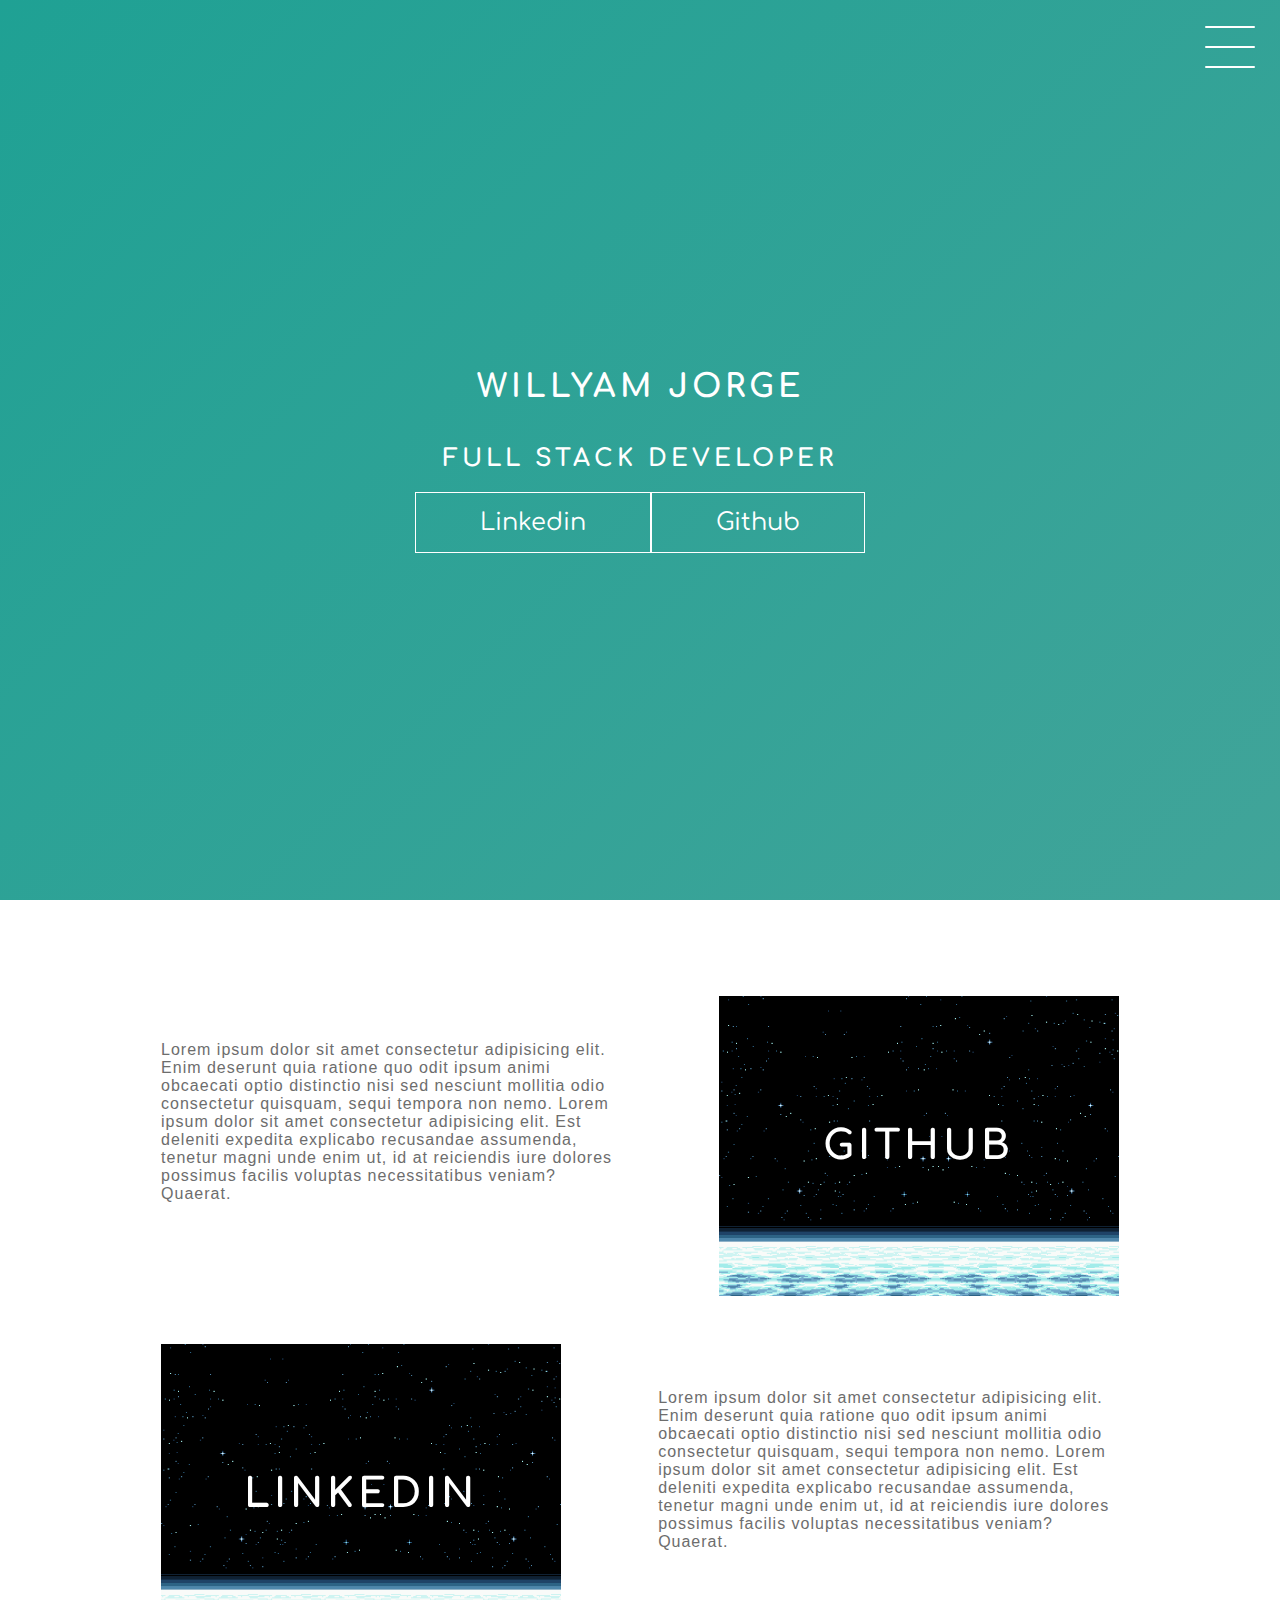
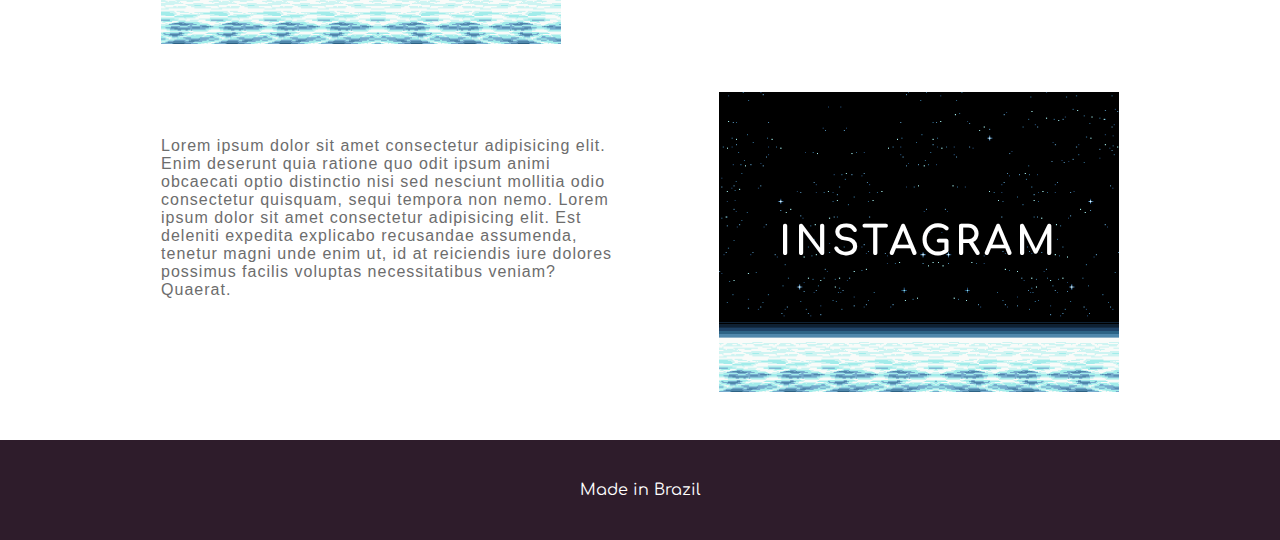
<file: final_project/index.html>
<!DOCTYPE html>
<html lang="en">
<head>
    <meta charset="UTF-8">
    <meta name="viewport" content="width=device-width, initial-scale=1.0">
    <link rel="stylesheet" href="style.css">
    <title>Document</title>
</head>
<body>
    <header class="header-wrapper">
        <div class="header">
            <div class="checkbox-container">
                <div class="checkbox-wrapper">
                    <input type="checkbox" id="toggle">
                    <label class="checkbox" for="toggle"> 
                        <div class="trace"></div>
                        <div class="trace"></div>
                        <div class="trace"></div>
                    </label>     
                    <div class="menu"></div>
                    <nav class="menu-items">
                        <ul>
                            <li>
                                <a href="#">Home</a>
                            </li>
                            <li>
                                <a href="#">About</a>
                            </li>
                            <li>
                                <a href="#">Projects</a>
                            </li>
                        </ul>
                    </nav>
                </div>
            </div>
        </div>
        <h1>Willyam Jorge</h1>
        <h2>Full Stack Developer</h2>
        <div class="social-media">
            <a href="#">Linkedin</a>
            <a href="#">Github</a>
        </div>
    </header>
    <main class="container">
        <div class="card-container">
            <div class="card-text">
                Lorem ipsum dolor sit amet consectetur adipisicing elit. Enim deserunt quia ratione quo odit ipsum animi obcaecati optio distinctio nisi sed nesciunt mollitia odio consectetur quisquam, sequi tempora non nemo. 
                Lorem ipsum dolor sit amet consectetur adipisicing elit. Est deleniti expedita explicabo recusandae assumenda, tenetur magni unde enim ut, id at reiciendis iure dolores possimus facilis voluptas necessitatibus veniam? Quaerat.
            </div>
            <div class="card">
                <div class="card-wrapper">
                    <h2>Github</h2>
                    <p>Veja meus projetos</p>
                </div>
            </div>
        </div>
        <div class="card-container">
            <div class="card">
                <div class="card-wrapper">
                    <h2>Linkedin</h2>
                    <p>Acompanhem minha carreira</p>
                </div>
            </div>
            <div class="card-text">
                Lorem ipsum dolor sit amet consectetur adipisicing elit. Enim deserunt quia ratione quo odit ipsum animi obcaecati optio distinctio nisi sed nesciunt mollitia odio consectetur quisquam, sequi tempora non nemo. 
                Lorem ipsum dolor sit amet consectetur adipisicing elit. Est deleniti expedita explicabo recusandae assumenda, tenetur magni unde enim ut, id at reiciendis iure dolores possimus facilis voluptas necessitatibus veniam? Quaerat.
            </div>
        </div>
        <div class="card-container">
            <div class="card-text">
                Lorem ipsum dolor sit amet consectetur adipisicing elit. Enim deserunt quia ratione quo odit ipsum animi obcaecati optio distinctio nisi sed nesciunt mollitia odio consectetur quisquam, sequi tempora non nemo. 
                Lorem ipsum dolor sit amet consectetur adipisicing elit. Est deleniti expedita explicabo recusandae assumenda, tenetur magni unde enim ut, id at reiciendis iure dolores possimus facilis voluptas necessitatibus veniam? Quaerat.
            </div>
            <div class="card">
                <div class="card-wrapper">
                    <h2>Instagram</h2>
                    <p>Ou mais do meu dia-a-dia</p>
                </div>
            </div>
        </div>
    </main>
    <footer class="footer">
        Made in Brazil
    </footer>
</body>
</html>
</file>
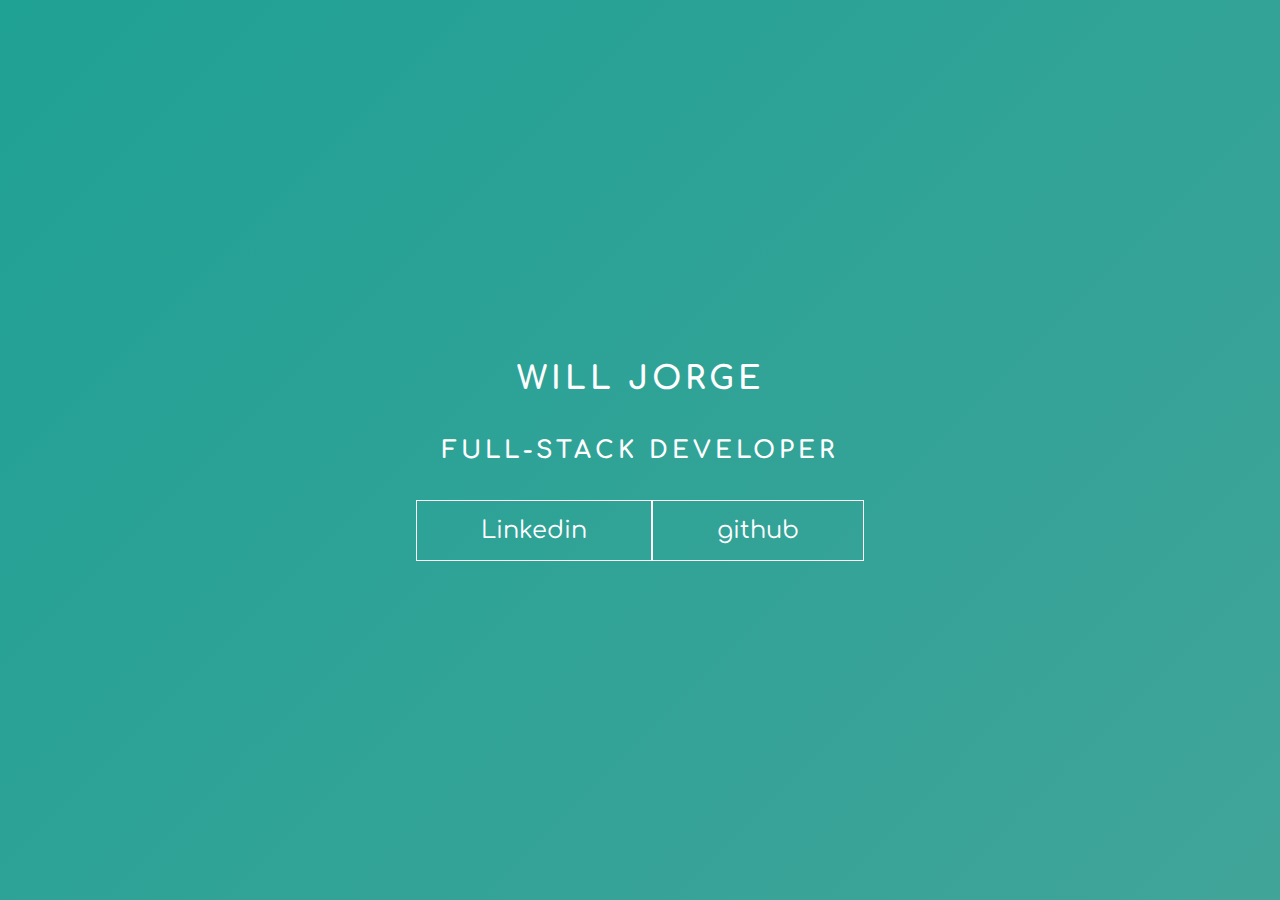
<file: keyFrames/index.html>
<!DOCTYPE html>
<html lang="en">
<head>
    <meta charset="UTF-8">
    <meta http-equiv="X-UA-Compatible" content="IE=edge">
    <meta name="viewport" content="width=device-width, initial-scale=1.0">
    <link rel="stylesheet" href="style.css">
    <title>Document</title>
</head>
<body>
    <main class="wrapper">
        <h1>Will Jorge</h1>
        <h2>Full-stack developer</h2>
        <div class="social-media">
            <a href="#">Linkedin</a>
            <a href="#">github</a>
        </div>
    </main>
</body>
</html>
</file>
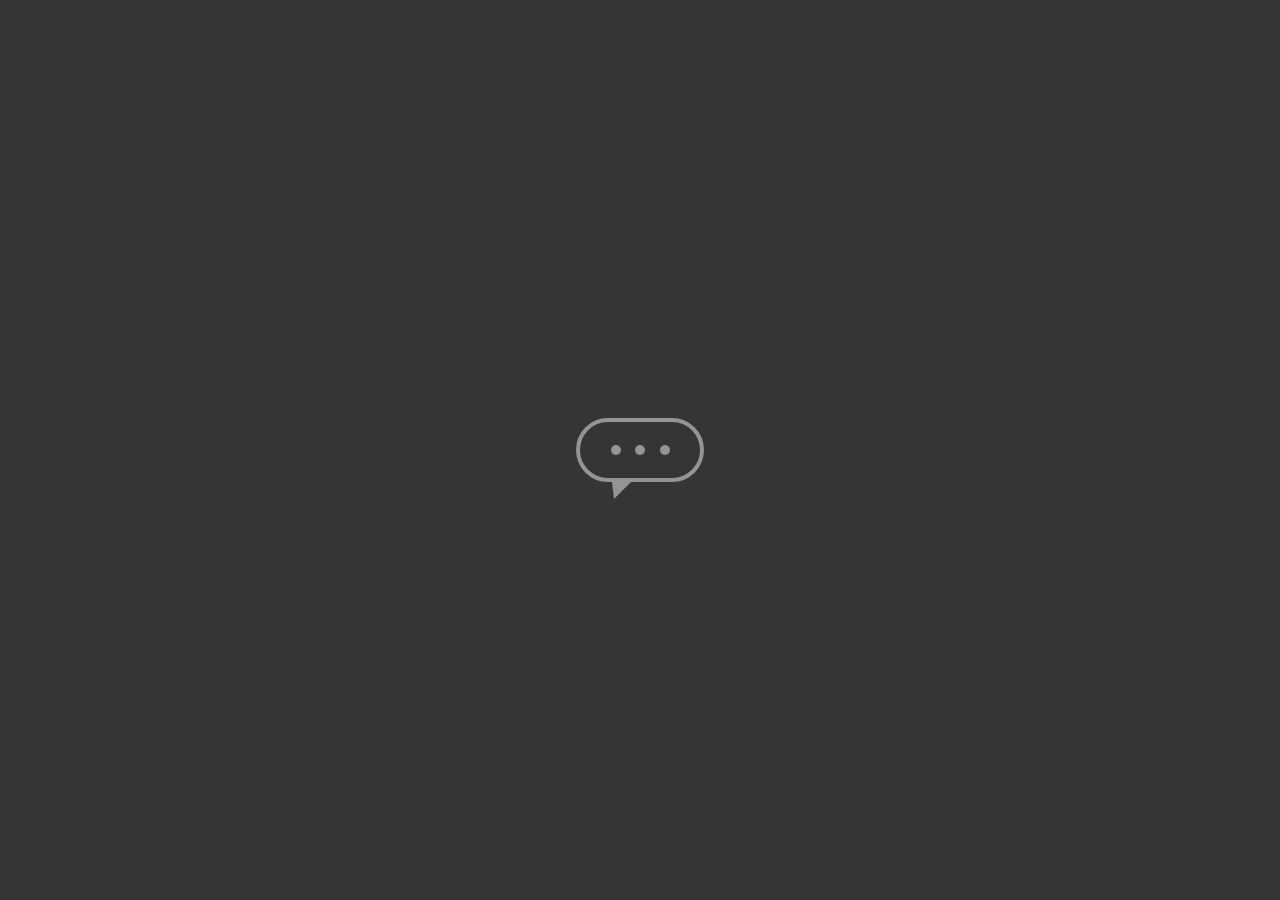
<file: keyFrames_2/index.html>
<!DOCTYPE html>
<html lang="en">
<head>
    <meta charset="UTF-8">
    <meta http-equiv="X-UA-Compatible" content="IE=edge">
    <meta name="viewport" content="width=device-width, initial-scale=1.0">
    <link rel="stylesheet" href="style.css">
    <title>Document</title>
</head>
<body>
    <main class="wrapper">
        <div class="chatbot">
            <div class="chatbot_loading"></div>
            <div class="chatbot_loading"></div>
            <div class="chatbot_loading"></div>
        </div>
    </main>
</body>
</html>
</file>
<file: final_project/style.css>
@import url('https://fonts.googleapis.com/css2?family=Comfortaa:wght@300&display=swap');

body{
    padding: 0;
    margin: 0;
    color: white;
    font-family: 'Comfortaa', cursive;
}

/* HEADER */

.header-wrapper {
    height: 100vh;
    width: 100%;
    background: linear-gradient(-45deg, #5e0878, #085078, #4ca59b, #1fa194);
    background-size: 400% 400%;
    display: flex;
    flex-direction: column;
    align-items: center;
    justify-content: center;
    position: relative;
    animation: backgroundTransition 8s ease-in-out infinite;
}

h1{
    text-transform: uppercase;
    letter-spacing: 4px;
}

h2{
    text-transform: uppercase;
    letter-spacing: 4px;
}

.social-media {
    margin-top: 1 rem;
    display: flex;
}

.social-media a {
    text-decoration: none;
    color: white;
    font-size: 24px;
    padding: 1rem 4rem;
    border: 1px solid white;
    min-width: 4rem;
    display: flex;
    justify-content: center;
    align-items: center;
    transition: .5s cubic-bezier(0.55, 0.025, 0.675, 0.97);
}

a:hover {
    color: #2E1C2B;
    background-color: white;
}

@keyframes backgroundTransition {
    0% {
        background-position: 0% 90%;        
    }
    50% {
        background-position: 80% 100%;
    }
    100% {
        background-position: 0% 90%;
    }
}

.checkbox-container {
    display: flex;
    justify-content: center;
    align-items: center;
}

.checkbox {
    height: 100px;
    width: 100px;
    position: absolute;
    top: 0;
    right: 0;
    display: flex;
    justify-content: center;
    cursor: pointer;
    z-index: 9999;
    transition: 400ms ease-in-out 0s;
}

.checkbox .trace {
    width: 50px;
    height: 2px;
    background-color: white;
    position: absolute;
    border-radius: 4px;
    transition: 0.5s ease-in-out;
}

.checkbox .trace:nth-child(1) {
    top: 26px;
    transform: rotate(0);
}

.checkbox .trace:nth-child(2) {
    top: 46px;
    transform: rotate(0);
}

.checkbox .trace:nth-child(3) {
    top: 66px;
    transform: rotate(0);
}

#toggle {
    display: none;
}

/* MENU */

.menu {
    position: absolute;
    top: 28px;
    right: 30px;
    background: transparent;
    height: 40px;
    width: 40px;
    box-shadow: 0px 0px 0px 0px white;
    border-radius: 50%;
    z-index: -1;
    transition: 400ms ease-in-out 0;
}

.menu-items {
    position: fixed;
    top: 0;
    right: 0;
    width: 100%;
    height: 100vh;
    display: flex;
    justify-content: center;
    align-items: center;
    z-index: 2;
    opacity: 0;
    visibility: hidden;
    transition: 400ms ease-in-out 0;
}

.menu-items ul {
    list-style-type: none;
}

.menu-items ul li a {
    margin: 10px 0;
    color: #2E1C2B;
    text-decoration: none;
    text-transform: uppercase;
    letter-spacing: 4px;
    font-size: 40px;
}

/* ANIMAÇÃO DO MENU*/

#toggle:checked + .checkbox .trace:nth-child(1) {
    transform: rotate(45deg);
    background-color: #2E1C2B;
    top: 47px;
}

#toggle:checked + .checkbox .trace:nth-child(2) {
    transform: translateX(-100px);
    width: 30px;
    visibility: hidden;
    opacity: 0;
}

#toggle:checked + .checkbox .trace:nth-child(3) {
    transform: rotate(-45deg);
    background-color: #2E1C2B;
    top: 48px;
}

#toggle:checked + .checkbox {
    background-color: white;
}

#toggle:checked ~ .menu {
    box-shadow: 0px 0px 0px 100vmax white;
    z-index: 1;
}

#toggle:checked ~ .menu-items {
    visibility: visible;
    opacity: 1;
}

/* CARDS */

.container {
    width: 100%;
    height: auto;
    display: flex;
    flex-direction: column;
    justify-content: space-between;
    align-items: center;
    margin: 3rem 0;
}

.card-container {
    display: flex;
    align-items: center;
    justify-content: space-evenly;
    width: 90%;
}

.card {
    height: 300px;
    width: 400px;
    margin: 3rem 0 0;
    background-image: url('./assets/background.jpg');
    background-position: center;
    background-repeat: no-repeat;
    background-size: cover;
    display: flex;
    justify-content: center;
    align-items: center;
    filter: grayscale(0.5);
    color: white;
    cursor: pointer;
    transition: 0.3s;
}

.card-text {
    width: 40%;
    font-family: sans-serif;
    letter-spacing: 1px;
    color: rgb(109, 109, 109);
}

.card-wrapper::before {
    content: '';
    position: absolute;
    height: 100px;
    width: 100px;
    display: block;
    border: 1px solid white;
    opacity: 0;
    transition: 0.3s;
}

.card-wrapper h2 {
    font-size: 40px;
    text-transform: uppercase;
    letter-spacing: 4px;
    margin: 0;
    transition: 0.3s;
}

.card-wrapper p{
    font-size: 0;
    visibility: hidden;
    opacity: 0;
    font-weight: bold;
    text-transform: uppercase;
    transition: 0.3s;
}

.card:hover {
    filter: unset;
}

.card:hover > .card-wrapper::before {
    opacity: 1;
    width: 350px;
    height: 250px;
}

.card:hover > .card-wrapper p {
    font-size: 14px;
    opacity: 1;
    visibility: visible;
}

/* FOOTER */

.footer {
    height: 100px;
    width: 100%;
    display: flex;
    justify-content: center;
    align-items: center;
    background-color: #2E1C2B;
}

/* RESPONSIVE */

@media(max-width: 800px){
    .social-media{
        display: flex;
        flex-direction: column;
    }

    .container{
        margin-top: 0;
    }

    .card-container {
        flex-direction: column;
    }

    .container .card-container:nth-child(1),
    .container .card-container:nth-child(3){
        flex-direction: column-reverse;
    }

    .card{
        height: 250px;
        width: 250px;
    }

    .card-text{
        width: 90%;
        margin-top: 2rem;
        text-align: center;
    }

    .card:hover > .card-wrapper::before {
        height: 190px;
        width: 190px;
    }
}
</file>
<file: keyFrames/style.css>
@import url('https://fonts.googleapis.com/css2?family=Comfortaa:wght@300&display=swap');

body{
    margin: 0;
    padding: 0;
    color: white;
    font-family: 'Comfortaa', cursive;
}

.wrapper {
    height: 100vh;
    width: 100vw;
    background: linear-gradient(-45deg, #5e0878, #085078, #4ca59b, #1fa194);
    background-size: 400% 400%;
    display: flex;
    flex-direction: column;
    justify-content: center;
    align-items: center;
    animation: backgroundTransition 8s ease-in-out infinite;
}

h1{
    text-transform: uppercase;
    letter-spacing: 4px;
}

h2{
    text-transform: uppercase;
    letter-spacing: 4px;
}

.social-media {
    margin-top: 1rem;
    display: flex;
}

a{
    text-decoration: none;
    color: white;
    font-size: 24px;
    padding: 1rem 4rem;
    border: 1px solid white;
    min-width: 4rem;
    display: flex;
    justify-content: center;
    align-items: center;
    transition: .5s cubic-bezier(0.55, 0.025, 0.675, 0.97);
}

a:hover {
    color: #085078;
    background-color: white;
}

@keyframes backgroundTransition {
    0% {
        background-position: 0% 80%;
    }

    50% {
        background-position: 80% 100%;
    }

    100% {
        background-position: 0% 90%;
    }
}
</file>
<file: keyFrames_2/style.css>
body{
    margin: 0;
    padding: 0;
    font-family: sans-serif;
}

.wrapper {
    height: 100vh;
    width: 100vw;
    background-color: rgb(53, 53, 53);
    display: flex;
    justify-content: center;
    align-items: center;
}

.chatbot {
    height: 4rem;
    width: 8rem;
    border-radius: 36px;
    border: 4px solid #949494;
    padding: 0 1rem;
    box-sizing: border-box;
    display: flex;
    justify-content: space-evenly;
    align-items: center;
    position: relative;
    transform: translateY(0);
    animation: chatTranslate 2s ease-in-out infinite;
}

.chatbot::before {
    content: "";
    width: 0;
    height: 0;
    position: absolute;
    bottom: -1.3rem;
    left: 2rem;
    border-left: 2px solid transparent;
    border-right: 17px solid transparent;
    border-top: 17px solid #949494;
}

.chatbot_loading {
    height: 10px;
    width: 10px;
    border-radius: 50%;
    background-color: #949494;
    transform: scale(1);
    animation: pulse 1s ease-in-out infinite;
}

.chatbot_loading:nth-child(1){
    animation: pulse 1.5s ease-in-out infinite;
}

.chatbot_loading:nth-child(2){
    animation: pulse 1.5s ease-in-out infinite;
    animation-delay: 0.2s;
}

.chatbot_loading:nth-child(3){
    animation: pulse 1.5s ease-in-out infinite;
    animation-delay: 0.4s;
}

@keyframes pulse {
    0% {
        transform: scale(1);
    }
    50% {
        transform: scale(1.5);
    }
    100%{
        transform: scale(1);
    }
}

@keyframes chatTranslate {
    0% {
        transform: translateY(0);
    }
    50%{
        transform: translateY(15px);
    }
    100% {
        transform: translateY(0);
    }
}
</file>
